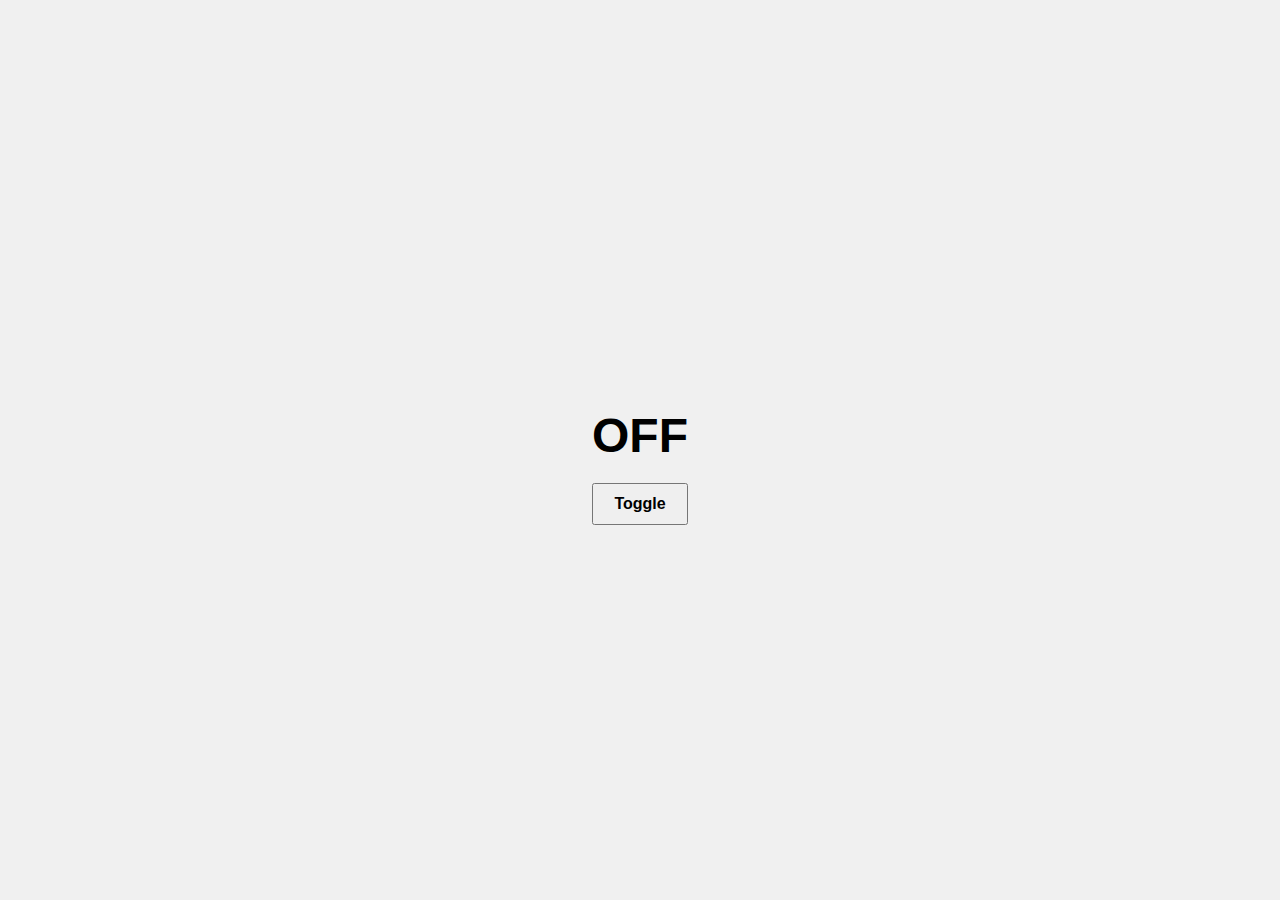
<file: mini-pro3-Toggle_text/index.html>
<!DOCTYPE html>
<html lang="en">
<head>
    <meta charset="UTF-8">
    <meta name="viewport" content="width=device-width, initial-scale=1.0">
    <title>Toggle-text</title>
    <link rel="stylesheet" href="style.css">
</head>
<body>
    <div class="container">
        <h1 id="status">OFF</h1>
        <button id="toggleBtn">Toggle</button>
    </div>
    <script src="script.js"></script>
</body>
</html>
</file>
<file: mini-pro3-Toggle_text/style.css>
body {
    margin: 0;
    font-family: Arial, sans-serif;
    background-color: #f0f0f0;
}

/* Center content using Flexbox */
.container {
    display: flex;
    flex-direction: column;
    justify-content: center;
    align-items: center;
    height: 100vh;
}

/* Heading styling */
h1 {
    text-align: center;
    font-size: 48px;
    font-weight: bold;
    text-transform: uppercase;
    margin-bottom: 20px;
    display: block;
}

/* Button styling */
button {
    padding: 10px 20px;
    font-size: 16px;
    font-weight: bold;
    display: inline-block;
}
</file>
